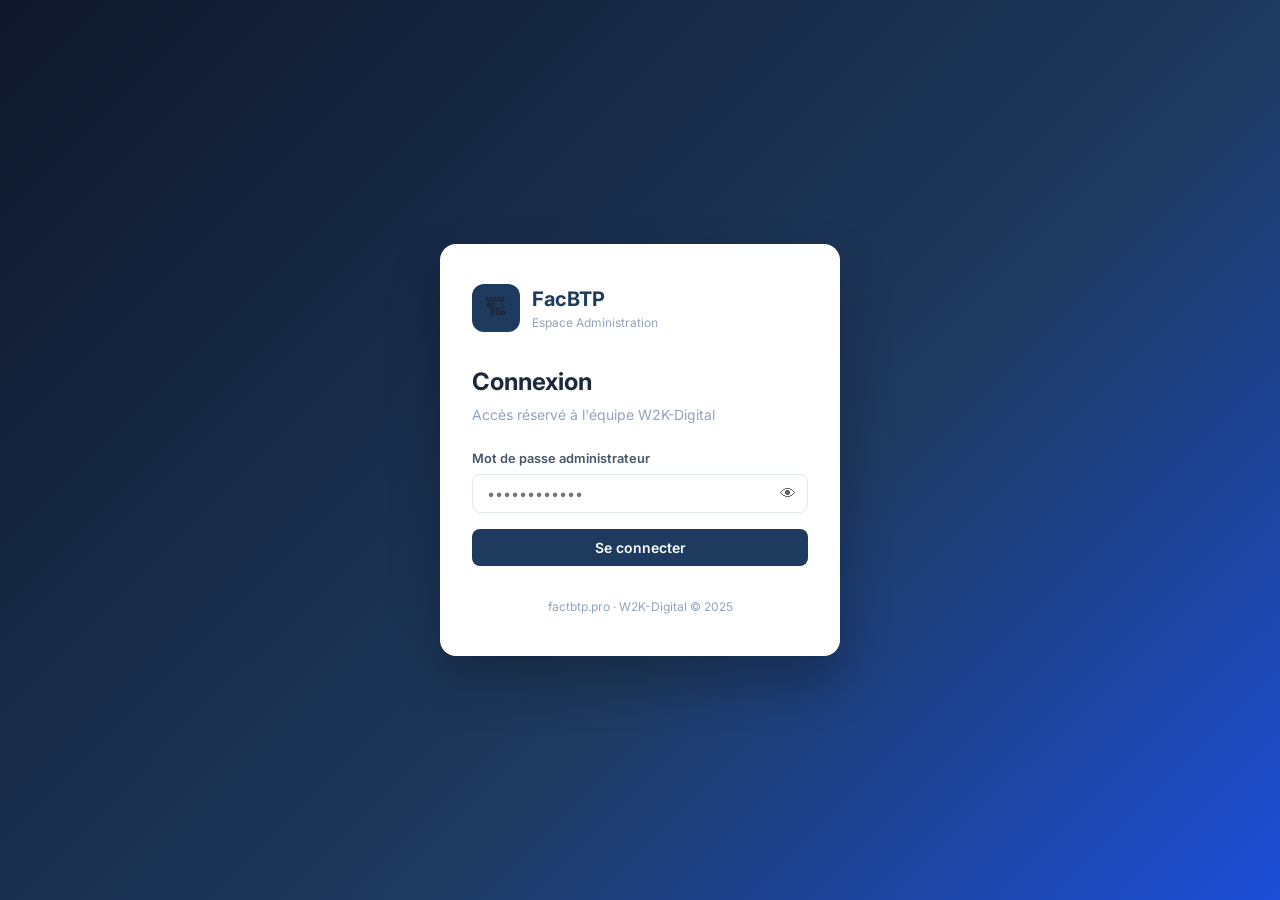
<file: index.html>
<!DOCTYPE html>
<html lang="fr">
<head>
  <meta charset="UTF-8">
  <meta name="viewport" content="width=device-width, initial-scale=1.0">
  <title>FacBTP Admin — Connexion</title>
  <meta name="robots" content="noindex, nofollow">
  <link rel="preconnect" href="https://fonts.googleapis.com">
  <link href="https://fonts.googleapis.com/css2?family=Inter:wght@400;500;600;700&display=swap" rel="stylesheet">
  <link rel="stylesheet" href="css/admin.css">
</head>
<body class="login-page">

  <div class="login-card">
    <div class="login-logo">
      <div class="login-logo__icon">🏗</div>
      <div>
        <div class="login-logo__title">FacBTP</div>
        <div class="login-logo__sub">Espace Administration</div>
      </div>
    </div>

    <h1 class="login-title">Connexion</h1>
    <p class="login-desc">Accès réservé à l'équipe W2K-Digital</p>

    <form id="loginForm" class="login-form" autocomplete="off">
      <div class="field">
        <label for="password">Mot de passe administrateur</label>
        <div class="field__input-wrap">
          <input type="password" id="password" placeholder="••••••••••••" autocomplete="current-password">
          <button type="button" class="field__eye" id="togglePwd" aria-label="Afficher le mot de passe">👁</button>
        </div>
      </div>
      <p class="login-err" id="loginErr" style="display:none">Mot de passe incorrect.</p>
      <button type="submit" class="btn btn--primary btn--full" id="loginBtn">Se connecter</button>
    </form>

    <p class="login-footer">factbtp.pro · W2K-Digital © 2025</p>
  </div>

  <script src="js/auth.js"></script>
  <script>
    // Redirect si déjà connecté
    if (localStorage.getItem('fbtp_token')) window.location.href = 'dashboard.html';

    document.getElementById('togglePwd').addEventListener('click', function() {
      const inp = document.getElementById('password');
      inp.type = inp.type === 'password' ? 'text' : 'password';
    });

    document.getElementById('loginForm').addEventListener('submit', async function(e) {
      e.preventDefault();
      const pwd = document.getElementById('password').value;
      const btn = document.getElementById('loginBtn');
      const err = document.getElementById('loginErr');
      err.style.display = 'none';
      btn.disabled = true; btn.textContent = 'Connexion...';
      const ok = await adminLogin(pwd);
      if (ok) {
        window.location.href = 'dashboard.html';
      } else {
        err.style.display = '';
        btn.disabled = false; btn.textContent = 'Se connecter';
      }
    });
  </script>
</body>
</html>
</file>
<file: css/admin.css>
/* ==========================================
   FacBTP Admin — Styles
   W2K-Digital 2025
   ========================================== */

*, *::before, *::after { box-sizing: border-box; margin: 0; padding: 0; }

:root {
  --primary:    #1E3A5F;
  --primary-l:  #2563EB;
  --accent:     #F5A623;
  --green:      #16a34a;
  --green-l:    #dcfce7;
  --orange:     #ea580c;
  --orange-l:   #fff7ed;
  --red:        #dc2626;
  --red-l:      #fee2e2;
  --gray-50:    #f8fafc;
  --gray-100:   #f1f5f9;
  --gray-200:   #e2e8f0;
  --gray-400:   #94a3b8;
  --gray-600:   #475569;
  --gray-800:   #1e293b;
  --white:      #ffffff;
  --shadow:     0 1px 3px rgba(0,0,0,0.1), 0 1px 2px rgba(0,0,0,0.06);
  --shadow-md:  0 4px 6px rgba(0,0,0,0.07), 0 2px 4px rgba(0,0,0,0.06);
  --radius:     8px;
  --sidebar-w:  240px;
}

body { font-family: 'Inter', sans-serif; font-size: 14px; color: var(--gray-800); background: var(--gray-50); line-height: 1.5; }

/* ==========================================
   LOGIN
   ========================================== */
.login-page {
  min-height: 100vh;
  display: flex;
  align-items: center;
  justify-content: center;
  background: linear-gradient(135deg, #0f172a 0%, #1e3a5f 60%, #1d4ed8 100%);
}

.login-card {
  background: var(--white);
  border-radius: 16px;
  padding: 2.5rem 2rem;
  width: 100%;
  max-width: 400px;
  box-shadow: 0 25px 50px rgba(0,0,0,0.25);
}

.login-logo {
  display: flex;
  align-items: center;
  gap: 12px;
  margin-bottom: 2rem;
}

.login-logo__icon {
  width: 48px;
  height: 48px;
  background: var(--primary);
  border-radius: 12px;
  display: flex;
  align-items: center;
  justify-content: center;
  font-size: 22px;
}

.login-logo__title { font-size: 1.25rem; font-weight: 700; color: var(--primary); }
.login-logo__sub   { font-size: 0.75rem; color: var(--gray-400); }

.login-title { font-size: 1.5rem; font-weight: 700; color: var(--gray-800); margin-bottom: 0.25rem; }
.login-desc  { color: var(--gray-400); font-size: 0.875rem; margin-bottom: 1.5rem; }

.login-form { display: flex; flex-direction: column; gap: 1rem; }

.field label { display: block; font-size: 0.8rem; font-weight: 600; color: var(--gray-600); margin-bottom: 6px; }

.field__input-wrap { position: relative; }

.field__input-wrap input,
.field input,
.field select,
.field textarea {
  width: 100%;
  padding: 10px 14px;
  border: 1.5px solid var(--gray-200);
  border-radius: var(--radius);
  font-size: 0.9rem;
  font-family: inherit;
  color: var(--gray-800);
  transition: border-color 0.2s;
  background: var(--white);
}

.field__input-wrap input { padding-right: 44px; }
.field__input-wrap input:focus,
.field input:focus { outline: none; border-color: var(--primary-l); }

.field__eye {
  position: absolute;
  right: 12px;
  top: 50%;
  transform: translateY(-50%);
  background: none;
  border: none;
  cursor: pointer;
  font-size: 1rem;
  opacity: 0.6;
}

.login-err {
  color: var(--red);
  font-size: 0.85rem;
  background: var(--red-l);
  padding: 8px 12px;
  border-radius: 6px;
  border-left: 3px solid var(--red);
}

.login-footer { text-align: center; font-size: 0.75rem; color: var(--gray-400); margin-top: 2rem; }

/* ==========================================
   BUTTONS
   ========================================== */
.btn {
  display: inline-flex;
  align-items: center;
  justify-content: center;
  gap: 6px;
  padding: 10px 20px;
  border-radius: var(--radius);
  font-size: 0.875rem;
  font-weight: 600;
  font-family: inherit;
  cursor: pointer;
  border: none;
  transition: all 0.2s;
  text-decoration: none;
  white-space: nowrap;
}

.btn--primary  { background: var(--primary); color: var(--white); }
.btn--primary:hover:not(:disabled) { background: #162d4d; }
.btn--primary:disabled { opacity: 0.5; cursor: not-allowed; }

.btn--success  { background: var(--green); color: var(--white); }
.btn--success:hover { background: #15803d; }

.btn--outline  { background: var(--white); color: var(--gray-800); border: 1.5px solid var(--gray-200); }
.btn--outline:hover { border-color: var(--gray-400); }

.btn--danger   { background: var(--red); color: var(--white); }

.btn--full     { width: 100%; }
.btn--sm       { padding: 6px 14px; font-size: 0.8rem; }

/* ==========================================
   SIDEBAR
   ========================================== */
.sidebar {
  position: fixed;
  top: 0; left: 0; bottom: 0;
  width: var(--sidebar-w);
  background: var(--primary);
  display: flex;
  flex-direction: column;
  padding: 1.5rem 0;
  z-index: 100;
}

.sidebar__logo {
  display: flex;
  align-items: center;
  gap: 10px;
  padding: 0 1.25rem 1.5rem;
  border-bottom: 1px solid rgba(255,255,255,0.1);
  margin-bottom: 1rem;
}

.sidebar__icon {
  width: 40px;
  height: 40px;
  background: var(--accent);
  border-radius: 10px;
  display: flex;
  align-items: center;
  justify-content: center;
  font-size: 18px;
}

.sidebar__title { font-size: 1.1rem; font-weight: 700; color: #fff; }
.sidebar__sub   { font-size: 0.7rem; color: rgba(255,255,255,0.5); }

.sidebar__nav { flex: 1; padding: 0 0.75rem; display: flex; flex-direction: column; gap: 4px; }

.sidebar__link {
  display: flex;
  align-items: center;
  gap: 8px;
  padding: 10px 14px;
  border-radius: 8px;
  color: rgba(255,255,255,0.7);
  text-decoration: none;
  font-size: 0.875rem;
  font-weight: 500;
  transition: all 0.15s;
}

.sidebar__link:hover,
.sidebar__link--active { background: rgba(255,255,255,0.12); color: #fff; }

.sidebar__logout {
  margin: 0 0.75rem;
  padding: 10px 14px;
  background: rgba(255,255,255,0.08);
  border: none;
  border-radius: 8px;
  color: rgba(255,255,255,0.6);
  font-size: 0.875rem;
  font-family: inherit;
  cursor: pointer;
  text-align: left;
  transition: all 0.15s;
}
.sidebar__logout:hover { background: rgba(239,68,68,0.2); color: #fca5a5; }

/* ==========================================
   ADMIN MAIN
   ========================================== */
.admin-page { display: flex; min-height: 100vh; }

.admin-main {
  margin-left: var(--sidebar-w);
  flex: 1;
  padding: 1.5rem 2rem;
  min-height: 100vh;
}

.admin-header {
  display: flex;
  align-items: center;
  justify-content: space-between;
  margin-bottom: 1.5rem;
}

.admin-header__title { font-size: 1.4rem; font-weight: 700; color: var(--gray-800); }
.admin-header__sub   { font-size: 0.8rem; color: var(--gray-400); margin-top: 2px; }

/* ==========================================
   STATS
   ========================================== */
.stats-grid {
  display: grid;
  grid-template-columns: repeat(4, 1fr);
  gap: 1rem;
  margin-bottom: 1.5rem;
}

.stat-card {
  background: var(--white);
  border-radius: 12px;
  padding: 1.25rem 1.5rem;
  box-shadow: var(--shadow);
  border-left: 4px solid;
}

.stat-card--wait    { border-color: var(--orange); }
.stat-card--ok      { border-color: var(--green); }
.stat-card--total   { border-color: var(--primary-l); }
.stat-card--revenue { border-color: var(--accent); }

.stat-card__val {
  font-size: 2rem;
  font-weight: 700;
  color: var(--gray-800);
  line-height: 1;
  margin-bottom: 6px;
}

.stat-card__label { font-size: 0.8rem; color: var(--gray-400); font-weight: 500; }

/* ==========================================
   FILTER BAR
   ========================================== */
.filter-bar {
  display: flex;
  gap: 8px;
  margin-bottom: 1rem;
}

.filter-btn {
  padding: 7px 16px;
  border-radius: 20px;
  border: 1.5px solid var(--gray-200);
  background: var(--white);
  color: var(--gray-600);
  font-size: 0.8rem;
  font-weight: 500;
  font-family: inherit;
  cursor: pointer;
  transition: all 0.15s;
}

.filter-btn:hover,
.filter-btn--active {
  background: var(--primary);
  color: var(--white);
  border-color: var(--primary);
}

/* ==========================================
   ORDERS TABLE
   ========================================== */
.table-wrap {
  background: var(--white);
  border-radius: 12px;
  box-shadow: var(--shadow);
  overflow: hidden;
}

.table-loader,
.table-empty {
  padding: 3rem;
  text-align: center;
  color: var(--gray-400);
  font-size: 0.9rem;
}

.orders-table {
  width: 100%;
  border-collapse: collapse;
}

.orders-table thead tr {
  background: var(--gray-50);
  border-bottom: 2px solid var(--gray-200);
}

.orders-table thead th {
  padding: 12px 14px;
  text-align: left;
  font-size: 0.75rem;
  font-weight: 700;
  color: var(--gray-600);
  letter-spacing: 0.5px;
  text-transform: uppercase;
  white-space: nowrap;
}

.orders-table tbody tr {
  border-bottom: 1px solid var(--gray-100);
  transition: background 0.1s;
  cursor: pointer;
}

.orders-table tbody tr:hover { background: var(--gray-50); }
.orders-table tbody tr:last-child { border-bottom: none; }

.orders-table tbody td {
  padding: 12px 14px;
  font-size: 0.85rem;
  color: var(--gray-800);
  max-width: 160px;
  overflow: hidden;
  text-overflow: ellipsis;
  white-space: nowrap;
}

.badge {
  display: inline-flex;
  align-items: center;
  gap: 4px;
  padding: 3px 10px;
  border-radius: 20px;
  font-size: 0.75rem;
  font-weight: 600;
}

.badge--wait   { background: var(--orange-l); color: var(--orange); }
.badge--sent   { background: var(--green-l);  color: var(--green);  }
.badge--error  { background: var(--red-l);    color: var(--red);    }

.action-btn {
  padding: 5px 12px;
  border-radius: 6px;
  border: 1.5px solid var(--primary);
  background: var(--white);
  color: var(--primary);
  font-size: 0.78rem;
  font-weight: 600;
  font-family: inherit;
  cursor: pointer;
  transition: all 0.15s;
}
.action-btn:hover { background: var(--primary); color: var(--white); }
.action-btn--sent { border-color: var(--gray-200); color: var(--gray-400); cursor: default; }
.action-btn--sent:hover { background: var(--white); color: var(--gray-400); }

/* ==========================================
   DOCUMENT PAGE
   ========================================== */
.doc-info-bar {
  display: flex;
  gap: 0;
  background: var(--white);
  border-radius: 12px;
  box-shadow: var(--shadow);
  margin-bottom: 1.5rem;
  overflow: hidden;
}

.doc-info-bar__item {
  flex: 1;
  padding: 1rem 1.25rem;
  border-right: 1px solid var(--gray-100);
}
.doc-info-bar__item:last-child { border-right: none; }

.doc-info-bar__label {
  display: block;
  font-size: 0.72rem;
  font-weight: 700;
  letter-spacing: 0.5px;
  text-transform: uppercase;
  color: var(--gray-400);
  margin-bottom: 4px;
}

.doc-info-bar__val { font-size: 0.9rem; font-weight: 600; color: var(--gray-800); }
.doc-info-bar__val--amount { color: var(--primary); font-size: 1.1rem; }

.send-success {
  background: var(--green-l);
  border: 1.5px solid #86efac;
  color: var(--green);
  border-radius: 10px;
  padding: 1rem 1.25rem;
  font-weight: 600;
  margin-bottom: 1.5rem;
}

.doc-preview-wrap {
  background: var(--white);
  border-radius: 12px;
  box-shadow: var(--shadow);
  overflow: hidden;
}

.doc-preview-frame {
  padding: 2rem;
  max-width: 900px;
  margin: 0 auto;
}

/* ==========================================
   SPINNER
   ========================================== */
.spinner-sm {
  display: inline-block;
  width: 20px;
  height: 20px;
  border: 2px solid var(--gray-200);
  border-top-color: var(--primary);
  border-radius: 50%;
  animation: spin 0.7s linear infinite;
  vertical-align: middle;
  margin-right: 8px;
}

@keyframes spin { to { transform: rotate(360deg); } }

/* ==========================================
   RESPONSIVE
   ========================================== */
@media (max-width: 1024px) {
  .stats-grid { grid-template-columns: repeat(2, 1fr); }
}

@media (max-width: 768px) {
  :root { --sidebar-w: 0px; }
  .sidebar { display: none; }
  .admin-main { padding: 1rem; }
  .stats-grid { grid-template-columns: repeat(2, 1fr); }
  .doc-info-bar { flex-wrap: wrap; }
  .doc-info-bar__item { min-width: 50%; }
}
</file>
